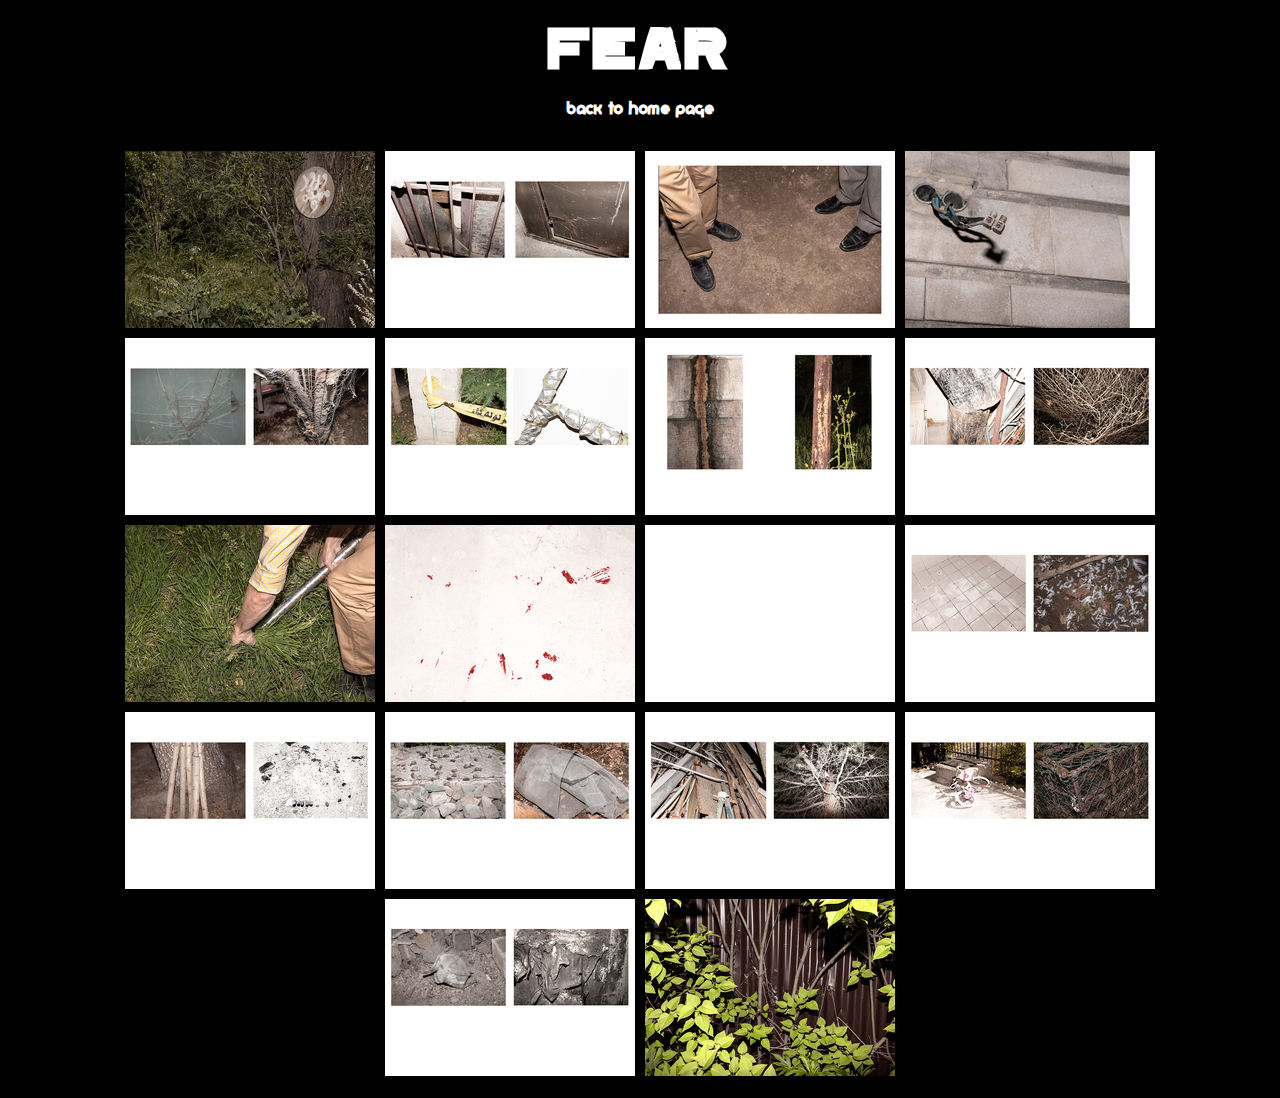
<file: fear.html>
<!DOCTYPE html>
<html lang="en">
<head>
  <meta charset="UTF-8">
  <link rel="apple-touch-icon-precomposed" sizes="57x57" href="./FEAR/assets/icon/apple-touch-icon-57x57.png" />
  <link rel="apple-touch-icon-precomposed" sizes="114x114" href="./FEAR/assets/icon/apple-touch-icon-114x114.png" />
  <link rel="apple-touch-icon-precomposed" sizes="72x72" href="./FEAR/assets/icon/apple-touch-icon-72x72.png" />
  <link rel="apple-touch-icon-precomposed" sizes="144x144" href="./FEAR/assets/icon/apple-touch-icon-144x144.png" />
  <link rel="apple-touch-icon-precomposed" sizes="60x60" href="./FEAR/assets/icon/apple-touch-icon-60x60.png" />
  <link rel="apple-touch-icon-precomposed" sizes="120x120" href="./FEAR/assets/icon/apple-touch-icon-120x120.png" />
  <link rel="apple-touch-icon-precomposed" sizes="76x76" href="./FEAR/assets/icon/apple-touch-icon-76x76.png" />
  <link rel="apple-touch-icon-precomposed" sizes="152x152" href="./FEAR/assets/icon/apple-touch-icon-152x152.png" />
  <link rel="icon" type="image/png" href="./FEAR/assets/icon/favicon-196x196.png" sizes="196x196" />
  <link rel="icon" type="image/png" href="./FEAR/assets/icon/favicon-96x96.png" sizes="96x96" />
  <link rel="icon" type="image/png" href="./FEAR/assets/icon/favicon-32x32.png" sizes="32x32" />
  <link rel="icon" type="image/png" href="./FEAR/assets/icon/favicon-16x16.png" sizes="16x16" />
  <link rel="icon" type="image/png" href="./FEAR/assets/icon/favicon-128.png" sizes="128x128" />
  <meta name="application-name" content="&nbsp;"/>
  <meta name="msapplication-TileColor" content="#FFFFFF" />
  <meta name="msapplication-TileImage" content="mstile-144x144.png" />
  <meta name="msapplication-square70x70logo" content="mstile-70x70.png" />
  <meta name="msapplication-square150x150logo" content="mstile-150x150.png" />
  <meta name="msapplication-wide310x150logo" content="mstile-310x150.png" />
  <meta name="msapplication-square310x310logo" content="mstile-310x310.png" />
  <title>FEAR</title>
<link rel="stylesheet" href="./FEAR/assets/css/style.css" />
</head>
<!-------------------------------------end head------------------------------------------------>
<body>
<h1> FEAR </h1>
<h2><a href= "index.html">back to home page</a></h2>
<div
id="blueimp-gallery"
class="blueimp-gallery blueimp-gallery-controls"
aria-label="image gallery"
aria-modal="true"
role="dialog"
oncontextmenu="return false;"
ondragstart="return false;"
onmousedown="if(event.target.tagName.toLowerCase()=='img'){return false;}">
<div class="slides" aria-live="polite"></div>
<h3 class="title"></h3>
<a
  class="prev"
  aria-controls="blueimp-gallery"
  aria-label="previous slide"
  aria-keyshortcuts="ArrowLeft"
></a>
<a
  class="next"
  aria-controls="blueimp-gallery"
  aria-label="next slide"
  aria-keyshortcuts="ArrowRight"
></a>
<a
  class="close"
  aria-controls="blueimp-gallery"
  aria-label="close"
  aria-keyshortcuts="Escape"
></a>
<a
  class="play-pause"
  aria-controls="blueimp-gallery"
  aria-label="play slideshow"
  aria-keyshortcuts="Space"
  aria-pressed="false"
  role="button"
></a>
<ol class="indicator"></ol>

</div>
<div id="links" oncontextmenu="return false;" ondragstart="return false;" onmousedown="if(event.target.tagName.toLowerCase()=='img'){return false;}">
  <a href="./FEAR/images/pics/a.jpg" title="a">
    <img src="./FEAR/images/thumbs/a_thumb.jpg" alt="a" />
  </a>
  <a href="./FEAR/images/pics/b.jpg" title="b">
    <img src="./FEAR/images/thumbs/b_thumb.jpg" alt="b" />
  </a>
  <a href="./FEAR/images/pics/c1.jpg" title="c1">
    <img src="./FEAR/images/thumbs/c_thumb.jpg" alt="c1" />
  </a>
  <a href="./FEAR/images/pics/c2.jpg" title="c2">
    <img src="./FEAR/images/thumbs/c2_thumb.jpg" alt="c2" />
  </a>
  <a href="./FEAR/images/pics/d.jpg" title="d">
    <img src="./FEAR/images/thumbs/d_thumb.jpg" alt="d" />
  </a>
  <a href="./FEAR/images/pics/e.jpg" title="e">
    <img src="./FEAR/images/thumbs/e_thumb.jpg" alt="e" />
  </a>
  <a href="./FEAR/images/pics/f.jpg" title="f">
    <img src="./FEAR/images/thumbs/f_thumb.jpg" alt="f" />
  </a>
  <a href="./FEAR/images/pics/g.jpg" title="g">
    <img src="./FEAR/images/thumbs/g_thumb.jpg" alt="g" />
  </a>
  <a href="./FEAR/images/pics/h.jpg" title="h">
    <img src="./FEAR/images/thumbs/h_thumb.jpg" alt="h" />
  </a>
  <a href="./FEAR/images/pics/i.jpg" title="i">
    <img src="./FEAR/images/thumbs/i_thumb.jpg" alt="i" />
  </a>
  <a href="./FEAR/images/pics/j.jpg" title="j">
    <img src="./FEAR/images/thumbs/j_thumb.jpg" alt="j" />
  </a>
  <a href="./FEAR/images/pics/k.jpg" title="k">
    <img src="./FEAR/images/thumbs/k_thumb.jpg" alt="k" />
  </a>
  <a href="./FEAR/images/pics/l.jpg" title="l">
    <img src="./FEAR/images/thumbs/l_thumb.jpg" alt="l" />
  </a>
  <a href="./FEAR/images/pics/m.jpg" title="m">
    <img src="./FEAR/images/thumbs/m_thumb.jpg" alt="m" />
  </a>
  <a href="./FEAR/images/pics/n.jpg" title="n">
    <img src="./FEAR/images/thumbs/n_thumb.jpg" alt="n" />
  </a>
  <a href="./FEAR/images/pics/o.jpg" title="o">
    <img src="./FEAR/images/thumbs/o_thumb.jpg" alt="o" />
  </a>
  <a href="./FEAR/images/pics/p.jpg" title="p">
    <img src="./FEAR/images/thumbs/p_thumb.jpg" alt="p" />
  </a>
  <a href="./FEAR/images/pics/q.jpg" title="q">
    <img src="./FEAR/images/thumbs/q_thumb.jpg" alt="q" />
  </a>
</div>
</div>
</body>
<script src="./FEAR/assets/js/script.js"></script>
<script src="./FEAR/assets/js/sc.js"></script>
</html>
</file>
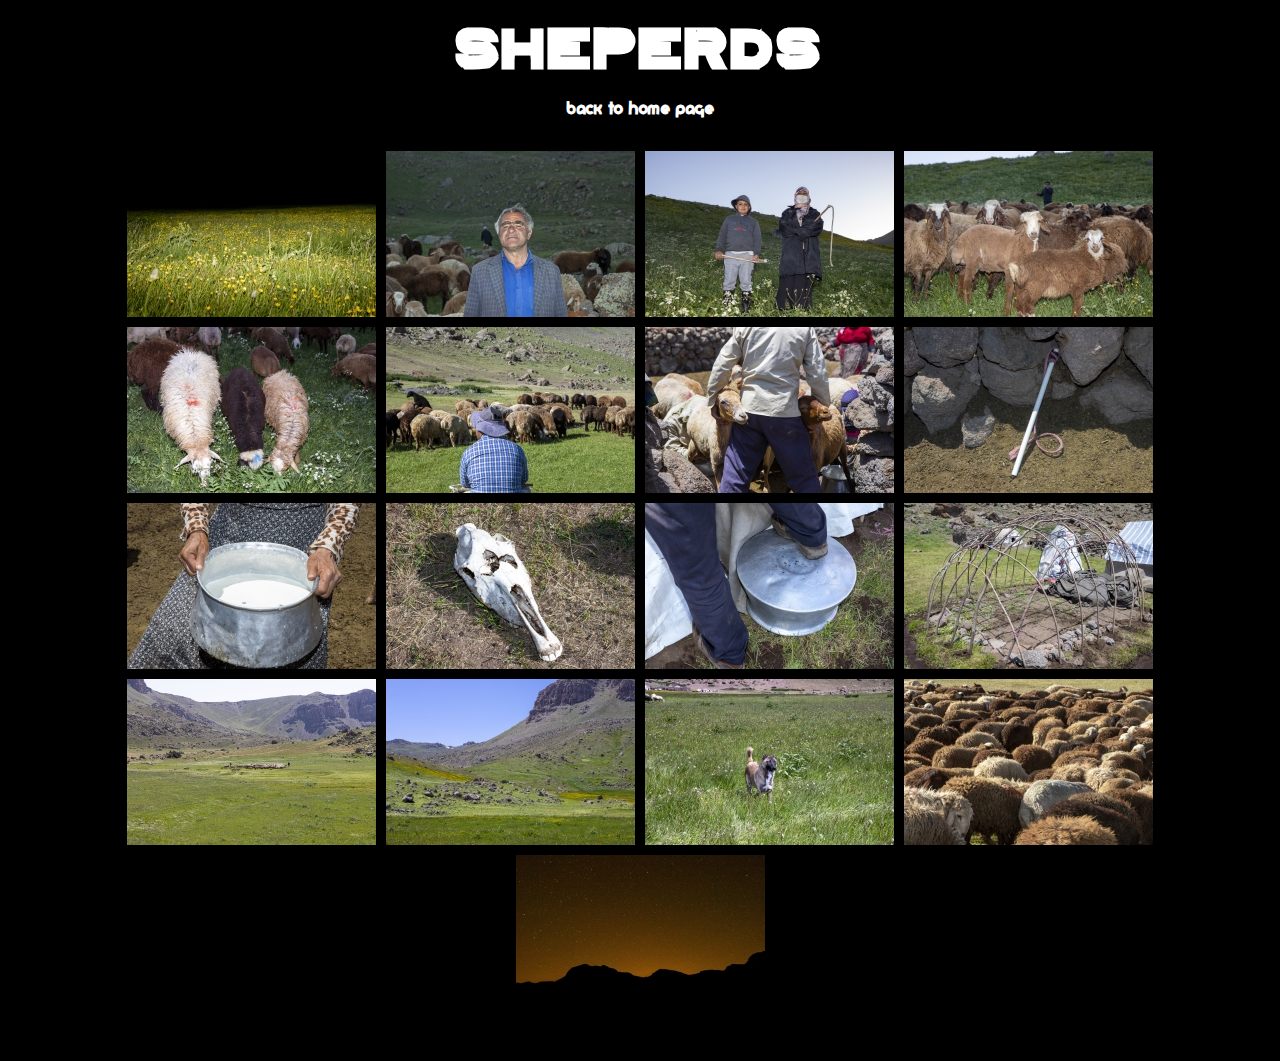
<file: SHEPERDS.html>
<!DOCTYPE html>
<html lang="en">
<head>
  <link rel="apple-touch-icon-precomposed" sizes="57x57" href="./SHEPERDS/assets/icon/apple-touch-icon-57x57.png" />
  <link rel="apple-touch-icon-precomposed" sizes="114x114" href="./assets/icon/apple-touch-icon-114x114.png" />
  <link rel="apple-touch-icon-precomposed" sizes="72x72" href="./assets/icon/apple-touch-icon-72x72.png" />
  <link rel="apple-touch-icon-precomposed" sizes="144x144" href="./assets/icon/apple-touch-icon-144x144.png" />
  <link rel="apple-touch-icon-precomposed" sizes="60x60" href="./assets/icon/apple-touch-icon-60x60.png" />
  <link rel="apple-touch-icon-precomposed" sizes="120x120" href="./assets/icon/apple-touch-icon-120x120.png" />
  <link rel="apple-touch-icon-precomposed" sizes="76x76" href="./assets/icon/apple-touch-icon-76x76.png" />
  <link rel="apple-touch-icon-precomposed" sizes="152x152" href="./assets/icon/apple-touch-icon-152x152.png" />
  <link rel="icon" type="image/png" href="./assets/icon/favicon-196x196.png" sizes="196x196" />
  <link rel="icon" type="image/png" href="./assets/icon/favicon-96x96.png" sizes="96x96" />
  <link rel="icon" type="image/png" href="./assets/icon/favicon-32x32.png" sizes="32x32" />
  <link rel="icon" type="image/png" href="./assets/icon/favicon-16x16.png" sizes="16x16" />
  <link rel="icon" type="image/png" href="./assets/icon/favicon-128.png" sizes="128x128" />
  <meta name="application-name" content="&nbsp;"/>
  <meta name="msapplication-TileColor" content="#FFFFFF" />
  <meta name="msapplication-TileImage" content="mstile-144x144.png" />
  <meta name="msapplication-square70x70logo" content="mstile-70x70.png" />
  <meta name="msapplication-square150x150logo" content="mstile-150x150.png" />
  <meta name="msapplication-wide310x150logo" content="mstile-310x150.png" />
  <meta name="msapplication-square310x310logo" content="mstile-310x310.png" />
<title>SHEPERDS</title>
    <meta charset="UTF-8">
    <link rel="stylesheet"   href="./SHEPERDS/assets/css/style.css">
</head>
<!-------------------------------------end head------------------------------------------------>
<body>
  <h1> SHEPERDS </h1>
  <h2><a href= "index.html">back to home page</a></h2>
<!-- ------------------------------------------------------------------------------------- -->
<div
id="blueimp-gallery"
class="blueimp-gallery blueimp-gallery-controls"
aria-label="image gallery"
aria-modal="true"
role="dialog"
oncontextmenu="return false;"
ondragstart="return false;"
>
<div class="slides" aria-live="polite"></div>
<h3 class="title"></h3>
<a
  class="prev"
  aria-controls="blueimp-gallery"
  aria-label="previous slide"
  aria-keyshortcuts="ArrowLeft"
></a>
<a
  class="next"
  aria-controls="blueimp-gallery"
  aria-label="next slide"
  aria-keyshortcuts="ArrowRight"
></a>
<a
  class="close"
  aria-controls="blueimp-gallery"
  aria-label="close"
  aria-keyshortcuts="Escape"
></a>
<a
  class="play-pause"
  aria-controls="blueimp-gallery"
  aria-label="play slideshow"
  aria-keyshortcuts="Space"
  aria-pressed="false"
  role="button"
></a>
<ol class="indicator"></ol>

</div>





<div id="links" oncontextmenu="return false;" ondragstart="return false;">
  <a href="./SHEPERDS/images/pics/A.jpg" title="a">
    <img src="./SHEPERDS/images/thumbs/A_compressed.jpg" alt="A" />
  </a>
  <a href="./SHEPERDS/images/pics/B1.jpg" title="b">
    <img src="./SHEPERDS/images/thumbs/B1_compressed.jpg" alt="B" />
  </a>
  <a href="./SHEPERDS/images/pics/B2.jpg" title="B2">
    <img src="./SHEPERDS/images/thumbs/B2_compressed.jpg" alt="B2" />
  </a>
  <a href="./SHEPERDS/images/pics/C1.jpg" title="C1">
    <img src="./SHEPERDS/images/thumbs/C1_compressed.jpg" alt="C1" />
  </a>
  <a href="./SHEPERDS/images/pics/C2.jpg" title="C2">
    <img src="./SHEPERDS/images/thumbs/C2_compressed.jpg" alt="C2" />
  </a>
  <a href="./SHEPERDS/images/pics/D1.jpg" title="D1">
    <img src="./SHEPERDS/images/thumbs/D1_compressed.jpg" alt="D1" />
  </a>
  <a href="./SHEPERDS/images/pics/D2.jpg" title="D2">
    <img src="./SHEPERDS/images/thumbs/D2_compressed.jpg" alt="D2" />
  </a>
  <a href="./SHEPERDS/images/pics/E.jpg" title="E">
    <img src="./SHEPERDS/images/thumbs/E_compressed.jpg" alt="E" />
  </a> 
  <a href="./SHEPERDS/images/pics/F.jpg" title="F">
    <img src="./SHEPERDS/images/thumbs/F_compressed.jpg" alt="F" />
  </a>
  <a href="./SHEPERDS/images/pics/G.jpg" title="G">
    <img src="./SHEPERDS/images/thumbs/G_compressed.jpg" alt="G" />
  </a>
  <a href="./SHEPERDS/images/pics/H.jpg" title="H">
    <img src="./SHEPERDS/images/thumbs/H_compressed.jpg" alt="H" />
  </a>
  <a href="./SHEPERDS/images/pics/I.jpg" title="I">
    <img src="./SHEPERDS/images/thumbs/I_compressed.jpg" alt="I" />
  </a>
  <a href="./SHEPERDS/images/pics/J.jpg" title="J">
    <img src="./SHEPERDS/images/thumbs/J_compressed.jpg" alt="J" />
  </a>
  <a href="./SHEPERDS/images/pics/J2.jpg" title="J">
    <img src="./SHEPERDS/images/thumbs/J2_compressed.jpg" alt="J" />
  </a>
  <a href="./SHEPERDS/images/pics/K.jpg" title="K">
    <img src="./SHEPERDS/images/thumbs/K_compressed.jpg" alt="K" />
  </a>
  <a href="./SHEPERDS/images/pics/L.jpg" title="L">
    <img src="./SHEPERDS/images/thumbs/L_compressed.jpg" alt="L" />
  </a>
  <a href="./SHEPERDS/images/pics/N.jpg" title="N">
    <img src="./SHEPERDS/images/thumbs/N_compressed.jpg" alt="N" />
  </a>
</div>
<!--     -->
>
<!-- ... -->
</div>




</body>
<script src="./SHEPERDS/assets/js/script.js"></script>
<script src="./SHEPERDS/assets/js/sc.js"></script>
</html>
</file>
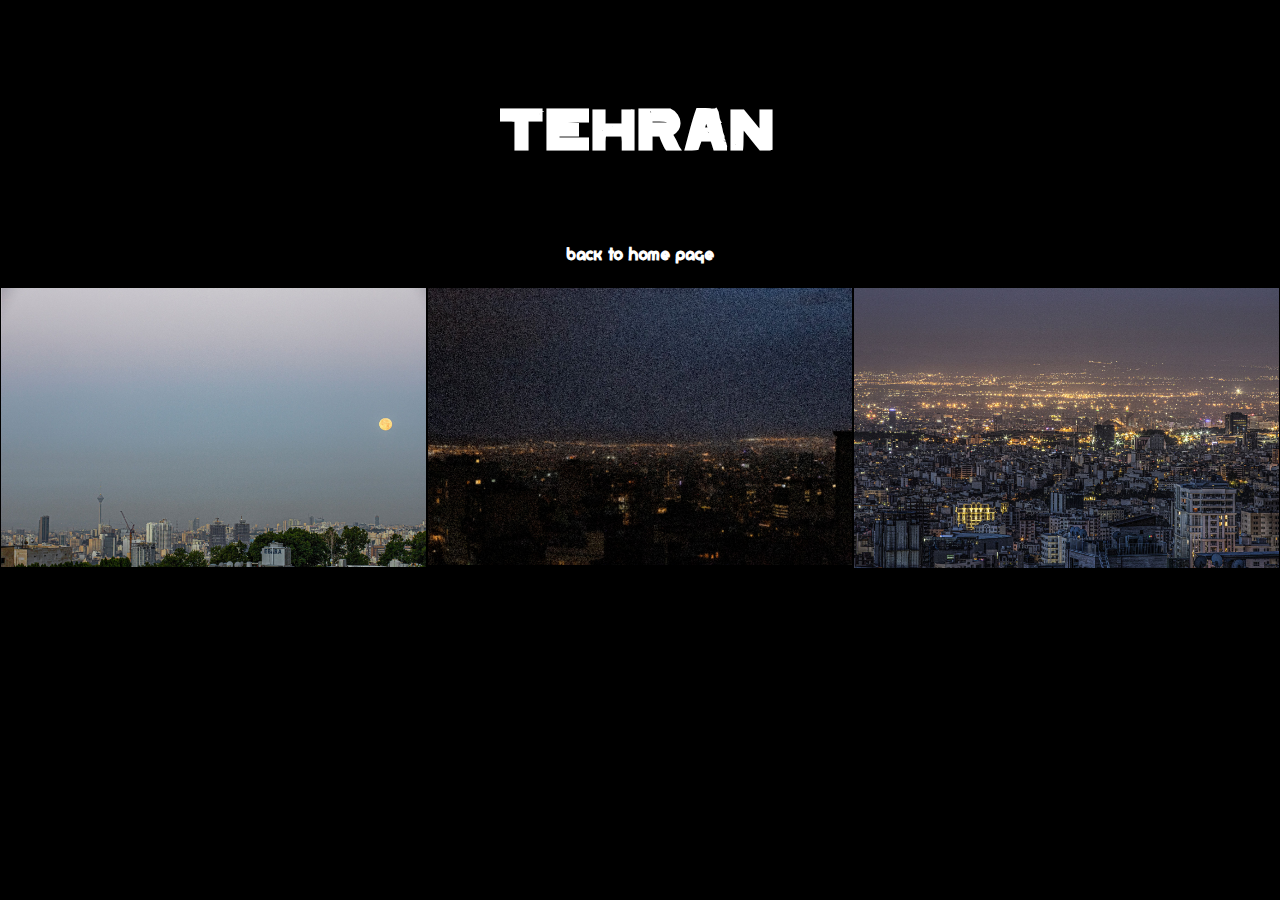
<file: TEHRAN.html>
<!DOCTYPE html>
<html lang="en">
<head>
  <meta name="viewport" content="width=device-width, initial-scale=1">
  <link rel="apple-touch-icon-precomposed" sizes="57x57" href="./assets/icon/apple-touch-icon-57x57.png" />
  <link rel="apple-touch-icon-precomposed" sizes="114x114" href="./assets/icon/apple-touch-icon-114x114.png" />
  <link rel="apple-touch-icon-precomposed" sizes="72x72" href="./assets/icon/apple-touch-icon-72x72.png" />
  <link rel="apple-touch-icon-precomposed" sizes="144x144" href="./assets/icon/apple-touch-icon-144x144.png" />
  <link rel="apple-touch-icon-precomposed" sizes="60x60" href="./assets/icon/apple-touch-icon-60x60.png" />
  <link rel="apple-touch-icon-precomposed" sizes="120x120" href="./assets/icon/apple-touch-icon-120x120.png" />
  <link rel="apple-touch-icon-precomposed" sizes="76x76" href="./assets/icon/apple-touch-icon-76x76.png" />
  <link rel="apple-touch-icon-precomposed" sizes="152x152" href="./assets/icon/apple-touch-icon-152x152.png" />
  <link rel="icon" type="image/png" href="./assets/icon/favicon-196x196.png" sizes="196x196" />
  <link rel="icon" type="image/png" href="./assets/icon/favicon-96x96.png" sizes="96x96" />
  <link rel="icon" type="image/png" href="./assets/icon/favicon-32x32.png" sizes="32x32" />
  <link rel="icon" type="image/png" href="./assets/icon/favicon-16x16.png" sizes="16x16" />
  <link rel="icon" type="image/png" href="./assets/icon/favicon-128.png" sizes="128x128" />
  <meta name="application-name" content="&nbsp;"/>
  <meta name="msapplication-TileColor" content="#FFFFFF" />
  <meta name="msapplication-TileImage" content="mstile-144x144.png" />
  <meta name="msapplication-square70x70logo" content="mstile-70x70.png" />
  <meta name="msapplication-square150x150logo" content="mstile-150x150.png" />
  <meta name="msapplication-wide310x150logo" content="mstile-310x150.png" />
  <meta name="msapplication-square310x310logo" content="mstile-310x310.png" />
    <meta charset="UTF-8">
    <title>TEHRAN</title>
    <link rel="stylesheet" href="./TEHRAN/assets/css/style.css">
</head>
<style>

</style>
<body>
  <h1>TEHRAN</h1>
  <h2><a href= "index.html">back to home page</a></h2>
<div
id="blueimp-gallery"
class="blueimp-gallery blueimp-gallery-controls"
aria-label="image gallery"
aria-modal="true"
role="dialog"
oncontextmenu="return false;"
ondragstart="return false;"
onmousedown="if(event.target.tagName.toLowerCase()=='img'){return false;}"
>
<div class="slides" aria-live="polite"></div>
<h3 class="title"></h3>
<a
  class="prev"
  aria-controls="blueimp-gallery"
  aria-label="previous slide"
  aria-keyshortcuts="ArrowLeft"
></a>
<a
  class="next"
  aria-controls="blueimp-gallery"
  aria-label="next slide"
  aria-keyshortcuts="ArrowRight"
></a>
<a
  class="close"
  aria-controls="blueimp-gallery"
  aria-label="close"
  aria-keyshortcuts="Escape"
></a>
<a
  class="play-pause"
  aria-controls="blueimp-gallery"
  aria-label="play slideshow"
  aria-keyshortcuts="Space"
  aria-pressed="false"
  role="button"
></a>
<ol class="indicator"></ol>

</div>

<div id="links" oncontextmenu="return false;" ondragstart="return false;" onmousedown="if(event.target.tagName.toLowerCase()=='img'){return false;}">
  <a href="./TEHRAN/images/pics/TEHRAN.jpg" title="">
    <img src="./TEHRAN/images/thumbs/TEHRAN_compressed.jpg" alt="" />
  </a>
  <a href="./TEHRAN/images/pics/TEHRANN.jpg" title="">
    <img src="./TEHRAN/images/thumbs/TEHRANN_compressed.jpg" alt="" />
  </a>
  <a href="./TEHRAN/images/pics/tehrannn.jpg" title="">
    <img src="./TEHRAN/images/thumbs/tehrannn_compressed.jpg" alt="" />
  </a>
</div>
</div>

</body>
<script src="./TEHRAN/assets/js/sc.js"></script>
<script src="./TEHRAN/assets/js/script.js"></script>

</html>
</file>
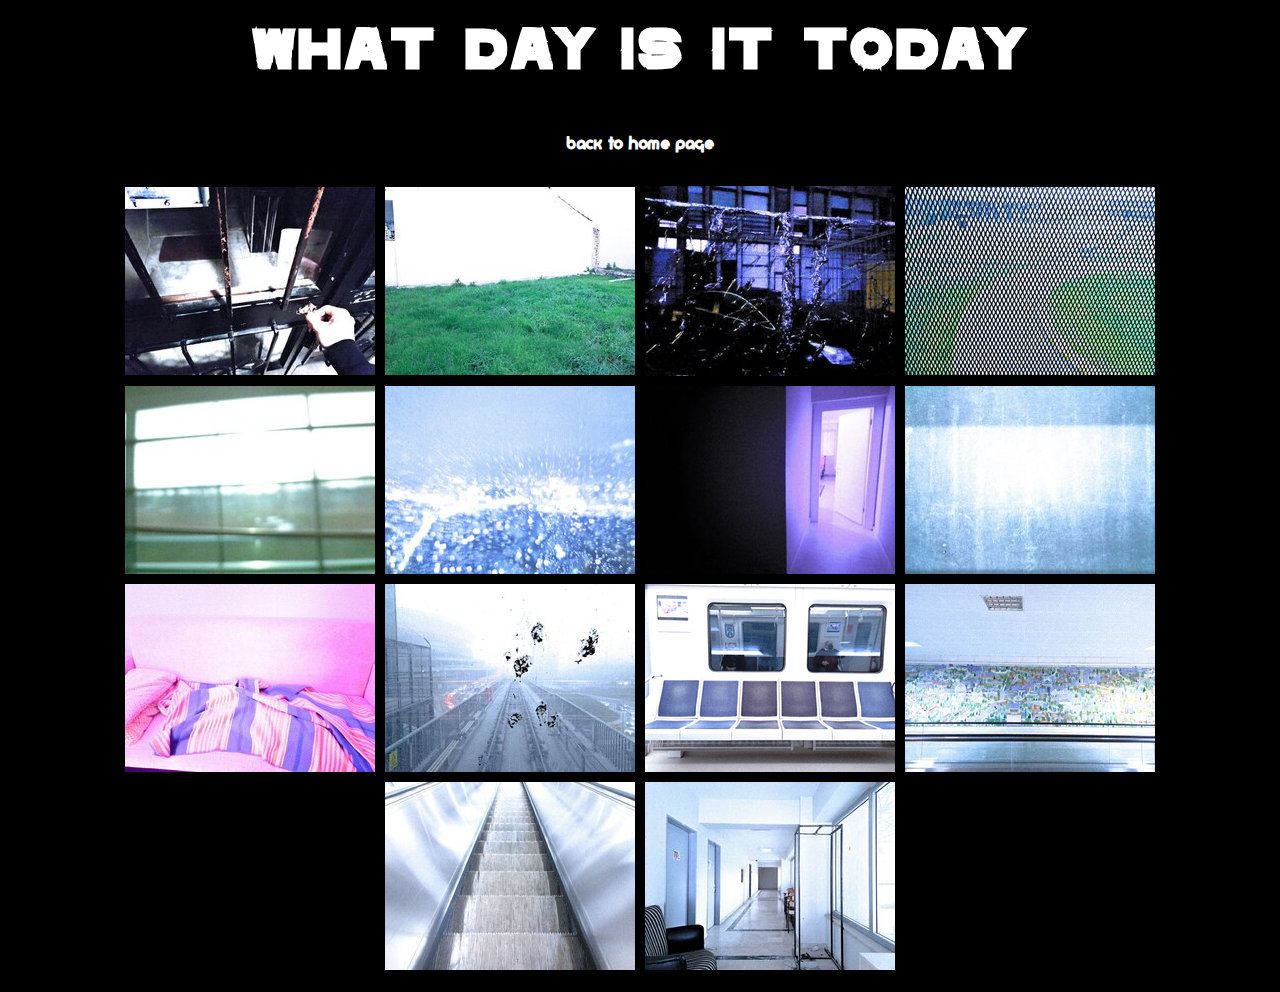
<file: WHAT-DAY-IS-IT-TODAY.html>
<!DOCTYPE html>
<html lang="en">
<head>
      <link rel="apple-touch-icon-precomposed" sizes="57x57" href="./SHEPERDS/assets/icon/apple-touch-icon-57x57.png" />
  <link rel="apple-touch-icon-precomposed" sizes="114x114" href="./SHEPERDS/assets/icon/apple-touch-icon-114x114.png" />
  <link rel="apple-touch-icon-precomposed" sizes="72x72" href="./SHEPERDS/assets/icon/apple-touch-icon-72x72.png" />
  <link rel="apple-touch-icon-precomposed" sizes="144x144" href="./SHEPERDS/assets/icon/apple-touch-icon-144x144.png" />
  <link rel="apple-touch-icon-precomposed" sizes="60x60" href="./SHEPERDS/assets/icon/apple-touch-icon-60x60.png" />
  <link rel="apple-touch-icon-precomposed" sizes="120x120" href="./SHEPERDS/assets/icon/apple-touch-icon-120x120.png" />
  <link rel="apple-touch-icon-precomposed" sizes="76x76" href="./SHEPERDS/assets/icon/apple-touch-icon-76x76.png" />
  <link rel="apple-touch-icon-precomposed" sizes="152x152" href="./SHEPERDS/assets/icon/apple-touch-icon-152x152.png" />
  <link rel="icon" type="image/png" href="./SHEPERDS/assets/icon/favicon-196x196.png" sizes="196x196" />
  <link rel="icon" type="image/png" href="./SHEPERDS/assets/icon/favicon-96x96.png" sizes="96x96" />
  <link rel="icon" type="image/png" href="./SHEPERDS/assets/icon/favicon-32x32.png" sizes="32x32" />
  <link rel="icon" type="image/png" href="./SHEPERDS/assets/icon/favicon-16x16.png" sizes="16x16" />
  <link rel="icon" type="image/png" href="./SHEPERDS/assets/icon/favicon-128.png" sizes="128x128" />
  <meta name="application-name" content="&nbsp;"/>
  <meta name="msapplication-TileColor" content="#FFFFFF" />
  <meta name="msapplication-TileImage" content="mstile-144x144.png" />
  <meta name="msapplication-square70x70logo" content="mstile-70x70.png" />
  <meta name="msapplication-square150x150logo" content="mstile-150x150.png" />
  <meta name="msapplication-wide310x150logo" content="mstile-310x150.png" />
  <meta name="msapplication-square310x310logo" content="mstile-310x310.png" />
<title>WHAT DAY IS IT TODAY?</title>
    <meta charset="UTF-8">
    <link rel="stylesheet"   href="./WHAT-DAY-IS-IT-TODAY/assets/css/style.css">
</head>
<!--------------------------------end head----------------------------------------- -->

<body>
  <h1>WHAT DAY IS IT TODAY </h1>
  <h2><a href= "index.html">back to home page</a></h2>
<!----------------------------------------------------------------------------->
<div
id="blueimp-gallery"
class="blueimp-gallery blueimp-gallery-controls"
aria-label="image gallery"
aria-modal="true"
role="dialog"
oncontextmenu="return false;"
ondragstart="return false;"
>
<div class="slides" aria-live="polite"></div>
<h3 class="title"></h3>
<a
  class="prev"
  aria-controls="blueimp-gallery"
  aria-label="previous slide"
  aria-keyshortcuts="ArrowLeft"
></a>
<a
  class="next"
  aria-controls="blueimp-gallery"
  aria-label="next slide"
  aria-keyshortcuts="ArrowRight"
></a>
<a
  class="close"
  aria-controls="blueimp-gallery"
  aria-label="close"
  aria-keyshortcuts="Escape"
></a>
<a
  class="play-pause"
  aria-controls="blueimp-gallery"
  aria-label="play slideshow"
  aria-keyshortcuts="Space"
  aria-pressed="false"
  role="button"
></a>
<ol class="indicator"></ol>

</div>





<div id="links" oncontextmenu="return false;" ondragstart="return false;">
  <a href="./WHAT-DAY-IS-IT-TODAY/images/pics/1.jpg" title=" ">
    <img src="./WHAT-DAY-IS-IT-TODAY/images/thumbs/1_thumb.jpg" alt="A" />
  </a>
  <a href="./WHAT-DAY-IS-IT-TODAY/images/pics/2.jpg" title=" ">
    <img src="./WHAT-DAY-IS-IT-TODAY/images/thumbs/2_thumb.jpg" alt="B" />
  </a>
  <a href="./WHAT-DAY-IS-IT-TODAY/images/pics/3.jpg" title=" ">
    <img src="./WHAT-DAY-IS-IT-TODAY/images/thumbs/3_thumb.jpg" alt=" " />
  </a>
  <a href="./WHAT-DAY-IS-IT-TODAY/images/pics/4.jpg" title=" ">
    <img src="./WHAT-DAY-IS-IT-TODAY/images/thumbs/4_thumb.jpg" alt=" " />
  </a>
  <a href="./WHAT-DAY-IS-IT-TODAY/images/pics/5.jpg" title=" ">
    <img src="./WHAT-DAY-IS-IT-TODAY/images/thumbs/5_thumb.jpg" alt=" " />
  </a>
  <a href="./WHAT-DAY-IS-IT-TODAY/images/pics/6.jpg" title=" ">
    <img src="./WHAT-DAY-IS-IT-TODAY/images/thumbs/6_thumb.jpg" alt=" " />
  </a>
  <a href="./WHAT-DAY-IS-IT-TODAY/images/pics/7.jpg" title=" ">
    <img src="./WHAT-DAY-IS-IT-TODAY/images/thumbs/7_thumb.jpg" alt=" " />
  </a>
  <a href="./WHAT-DAY-IS-IT-TODAY/images/pics/8.jpg" title=" ">
    <img src="./WHAT-DAY-IS-IT-TODAY/images/thumbs/8_thumb.jpg" alt=" " />
  </a>
  <a href="./WHAT-DAY-IS-IT-TODAY/images/pics/9.jpg" title=" ">
    <img src="./WHAT-DAY-IS-IT-TODAY/images/thumbs/9_thumb.jpg" alt=" " />
  </a>
  <a href="./WHAT-DAY-IS-IT-TODAY/images/pics/10.jpg" title=" ">
    <img src="./WHAT-DAY-IS-IT-TODAY/images/thumbs/10_thumb.jpg" alt=" " />
  </a>
  <a href="./WHAT-DAY-IS-IT-TODAY/images/pics/11.jpg" title=" ">
    <img src="./WHAT-DAY-IS-IT-TODAY/images/thumbs/11_thumb.jpg" alt=" " />
  </a>
  <a href="./WHAT-DAY-IS-IT-TODAY/images/pics/12.jpg" title=" ">
    <img src="./WHAT-DAY-IS-IT-TODAY/images/thumbs/12_thumb.jpg" alt=" " />
  </a>
  <a href="./WHAT-DAY-IS-IT-TODAY/images/pics/13.jpg" title=" ">
    <img src="./WHAT-DAY-IS-IT-TODAY/images/thumbs/13_thumb.jpg" alt=" " />
  </a>
  <a href="./WHAT-DAY-IS-IT-TODAY/images/pics/14.jpg" title=" ">
    <img src="./WHAT-DAY-IS-IT-TODAY/images/thumbs/14_thumb.jpg" alt=" " />
  </a>
</div>
</div>




</body>
<script src="./WHAT-DAY-IS-IT-TODAY/assets/js/script.js"></script>
<script src="./WHAT-DAY-IS-IT-TODAY/assets/js/sc.js"></script>
</html>
</file>
<file: FEAR/assets/css/style.css>
@charset "UTF-8";
.blueimp-gallery,.blueimp-gallery>.slides>.slide>.slide-content,.blueimp-gallery>.slides>.slide>.slide-content>img{
    position:absolute;
    top:0;
    right:0;
    bottom:0;
    left:0;
    -webkit-transition:opacity .2s linear;
    -moz-transition:opacity .2s linear;
    -ms-transition:opacity .2s linear;
    -o-transition:opacity .2s linear;
    transition:opacity .2s linear;
    backface-visibility:hidden;
    -moz-backface-visibility:hidden
}
.blueimp-gallery>.slides>.slide>.slide-content,.blueimp-gallery>.slides>.slide>.slide-content>img{
    margin:auto;
    width:auto;
    height:auto;
    max-width:100%;
    max-height:100%;
    opacity:1
}
.blueimp-gallery{
    position:fixed;
    z-index:999999;
    overflow:hidden;
    background:#000;
    opacity:0;
    display:none;
    direction:ltr;
    -ms-touch-action:pinch-zoom;
    touch-action:pinch-zoom
}
.blueimp-gallery-carousel{
    position:relative;
    z-index:auto;
    margin:1em auto;
    padding-bottom:56.25%;
    box-shadow:0 0 4px rgba(0,0,0,.1);
    -ms-touch-action:pan-y pinch-zoom;
    touch-action:pan-y pinch-zoom;
    display:block
}
.blueimp-gallery-display{
    display:block;
    opacity:1
}
.blueimp-gallery>.slides{
    position:relative;
    height:100%;
    overflow:hidden
}
.blueimp-gallery-carousel>.slides{
    position:absolute
}
.blueimp-gallery>.slides>.slide{
    visibility:hidden;
    position:relative;
    float:left;
    height:100%;
    text-align:center;
    -webkit-transition-timing-function:cubic-bezier(0.645,0.045,0.355,1);
    -moz-transition-timing-function:cubic-bezier(0.645,0.045,0.355,1);
    -ms-transition-timing-function:cubic-bezier(0.645,0.045,0.355,1);
    -o-transition-timing-function:cubic-bezier(0.645,0.045,0.355,1);
    transition-timing-function:cubic-bezier(0.645,0.045,0.355,1)
}
.blueimp-gallery>.slides>.slide-active,.blueimp-gallery>.slides>.slide-next,.blueimp-gallery>.slides>.slide-prev{
    visibility:visible
}
.blueimp-gallery>.slides>.slide-loading{
    background:url(../img/loading.gif) center no-repeat;
    background-size:64px 64px
}
.blueimp-gallery-smil>.slides>.slide-loading{
    background-image:url(../img/loading.svg)
}
.blueimp-gallery>.slides>.slide-loading>.slide-content{
    opacity:0
}
.blueimp-gallery>.slides>.slide-error{
    background:url(../img/error.png) center no-repeat
}
.blueimp-gallery-svgasimg>.slides>.slide-error{
    background-image:url(../img/error.svg)
}
.blueimp-gallery>.slides>.slide-error>.slide-content{
    display:none
}
.blueimp-gallery-display>.next,.blueimp-gallery-display>.prev{
    position:absolute;
    top:50%;
    left:15px;
    width:8px;
    height:20px;
    padding:10px 14px 10px 18px;
    margin-top:-23px;
    -webkit-box-sizing:content-box;
    -moz-box-sizing:content-box;
    box-sizing:content-box;
    background:#222 url(../img/prev.png) center no-repeat;
    background-color:rgba(0,0,0,.5);
    border:3px solid #fff;
    -webkit-border-radius:30px;
    -moz-border-radius:30px;
    border-radius:30px;
    opacity:.5;
    cursor:pointer;
    display:none
}
.blueimp-gallery-display>.next{
    right:15px;
    left:auto;
    background-image:url(../img/next.png)
}
.blueimp-gallery-svgasimg>.prev{
    background-image:url(../img/prev.svg)
}
.blueimp-gallery-svgasimg>.next{
    background-image:url(../img/next.svg)
}
.blueimp-gallery-display>.close{
    position:absolute;
    top:15px;
    right:15px;
    width:30px;
    height:30px;
    background:url(../img/close.png) center no-repeat;
    opacity:.8;
    cursor:pointer;
    display:none
}
.blueimp-gallery-svgasimg>.close{
    background-image:url(../img/close.svg)
}
.blueimp-gallery>.title{
    position:absolute;
    top:15px;
    left:15px;
    margin:0 60px 0 0;
    font-size:20px;
    line-height:30px;
    color:#fff;
    text-shadow:0 0 2px #000;
    opacity:.8;
    display:none
}
.blueimp-gallery-display>.play-pause{
    position:absolute;
    right:15px;
    bottom:15px;
    width:30px;
    height:30px;
    background:url(../img/play-pause.png) 0 0 no-repeat;
    cursor:pointer;
    opacity:.5;
    display:none
}
.blueimp-gallery-svgasimg>.play-pause{
    background-image:url(../img/play-pause.svg)
}
.blueimp-gallery-playing>.play-pause{
    background-position:-30px 0
}
.blueimp-gallery-controls>.close,.blueimp-gallery-controls>.next,.blueimp-gallery-controls>.play-pause,.blueimp-gallery-controls>.prev,.blueimp-gallery-controls>.title{
    display:block;
    -webkit-transform:translateZ(0);
    -moz-transform:translateZ(0);
    -ms-transform:translateZ(0);
    -o-transform:translateZ(0);
    transform:translateZ(0)
}
.blueimp-gallery-left>.prev,.blueimp-gallery-right>.next,.blueimp-gallery-single>.next,.blueimp-gallery-single>.play-pause,.blueimp-gallery-single>.prev{
    display:none
}
.blueimp-gallery>.close,.blueimp-gallery>.next,.blueimp-gallery>.play-pause,.blueimp-gallery>.prev,.blueimp-gallery>.slides>.slide>.slide-content{
    -webkit-user-select:none;
    -khtml-user-select:none;
    -moz-user-select:none;
    -ms-user-select:none;
    user-select:none
}
.blueimp-gallery>.close:hover,.blueimp-gallery>.next:hover,.blueimp-gallery>.play-pause:hover,.blueimp-gallery>.prev:hover,.blueimp-gallery>.title:hover{
    color:#fff;
    opacity:1
}
*+html .blueimp-gallery>.slides>.slide{
    min-height:300px
}
*+html .blueimp-gallery>.slides>.slide>.slide-content{
    position:relative
}
*+html .blueimp-gallery>.slides>.slide>.slide-content>img{
    position:relative
}
@supports (object-fit:contain){
    .blueimp-gallery-contain>.slides>.slide>.slide-content,.blueimp-gallery-contain>.slides>.slide>.slide-content>img{
        width:100%;
        height:100%;
        object-fit:contain
    }
}
@media (prefers-color-scheme:light){
    .blueimp-gallery-carousel{
        background:#fff
    }
}
.blueimp-gallery>.indicator{
    position:absolute;
    top:auto;
    right:15px;
    bottom:15px;
    left:15px;
    margin:0 40px;
    padding:0;
    list-style:none;
    text-align:center;
    line-height:10px;
    display:none;
    -webkit-user-select:none;
    -khtml-user-select:none;
    -moz-user-select:none;
    -ms-user-select:none;
    user-select:none
}
.blueimp-gallery>.indicator>li{
    display:inline-block;
    position:relative;
    width:9px;
    height:9px;
    margin:6px 3px 0 3px;
    -webkit-box-sizing:content-box;
    -moz-box-sizing:content-box;
    box-sizing:content-box;
    border:1px solid transparent;
    background:#ccc;
    background:rgba(255,255,255,.25) center no-repeat;
    border-radius:5px;
    box-shadow:0 0 2px #000;
    opacity:.5;
    cursor:pointer
}
*+html .blueimp-gallery>.indicator>li{
    display:inline
}
.blueimp-gallery>.indicator>.active,.blueimp-gallery>.indicator>li:hover{
    background-color:#fff;
    border-color:#fff;
    opacity:1
}
.blueimp-gallery>.indicator>li:after{
    opacity:0;
    display:block;
    position:absolute;
    content:'';
    top:-5em;
    left:4px;
    width:75px;
    height:75px;
    transition:transform .6s ease-out,opacity .4s ease-out;
    transform:translateX(-50%) translateY(0) translateZ(0);
    pointer-events:none
}
.blueimp-gallery>.indicator>li:hover:after{
    opacity:1;
    border-radius:50%;
    background:inherit;
    transform:translateX(-50%) translateY(-5px) translateZ(0)
}
.blueimp-gallery>.indicator>.active:after{
    display:none
}
.blueimp-gallery-controls>.indicator{
    display:block;
    -webkit-transform:translateZ(0);
    -moz-transform:translateZ(0);
    -ms-transform:translateZ(0);
    -o-transform:translateZ(0);
    transform:translateZ(0)
}
.blueimp-gallery-single>.indicator{
    display:none
}
.blueimp-gallery>.slides>.slide>.video-content>.video-cover,.blueimp-gallery>.slides>.slide>.video-content>iframe,.blueimp-gallery>.slides>.slide>.video-content>video{
    position:absolute;
    top:0;
    left:0;
    width:100%;
    height:100%;
    border:none
}
.blueimp-gallery>.slides>.slide>.video-content>.video-cover{
    background:center no-repeat;
    background-size:contain
}
.blueimp-gallery>.slides>.slide>.video-iframe>.video-cover{
    background-color:#000;
    background-color:rgba(0,0,0,.7)
}
.blueimp-gallery>.slides>.slide>.video-content>.video-play{
    position:absolute;
    top:50%;
    right:0;
    left:0;
    margin:-64px auto 0;
    width:128px;
    height:128px;
    background:url(../img/video-play.png) center no-repeat;
    opacity:.8;
    cursor:pointer
}
.blueimp-gallery-svgasimg>.slides>.slide>.video-content>.video-play{
    background-image:url(../img/video-play.svg)
}
.blueimp-gallery>.slides>.slide>.video-playing>.video-cover,.blueimp-gallery>.slides>.slide>.video-playing>.video-play{
    display:none
}
.blueimp-gallery>.slides>.slide>.video-loading>.video-play{
    background:url(../img/loading.gif) center no-repeat;
    background-size:64px 64px
}
.blueimp-gallery-smil>.slides>.slide>.video-loading>.video-play{
    background-image:url(../img/loading.svg)
}
*+html .blueimp-gallery>.slides>.slide>.video-content{
    height:100%
}
*+html .blueimp-gallery>.slides>.slide>.video-content>.video-play{
    left:50%;
    margin-left:-64px
}
.blueimp-gallery>.slides>.slide>.video-content>.video-play:hover{
    opacity:1
}
/*start */
@font-face {
    font-family: "fontim";
    src: url("../font/kida.ttf");
  }
::-webkit-scrollbar {
    display: none;
}
body
{ 
background: #000;
}
h2{
text-align: center;
font-family: fontim;
margin-top: 0px;
}
h1
{
background-color: #000;
font-size: 6em;
color:rgb(255, 255, 255);
letter-spacing: 5px;
text-align: center;
font-family: fontim;
margin-bottom: -5px;
margin-top: -25px;
}
/* end */
a:link, a:visited {

    color: white;
    padding: 5px 5px;
    text-align: center;
    text-decoration: none;
    display: inline-block;
  }
  
 h2:hover, h2:active {
    color: #fff;
    text-shadow:0 0 10px #fff,
                0 0 20px #fff,
                0 0 40px #fff,
                0 0 80px #fff,
                0 0 120px #fff
  }
      #links {
    display: flex;
    justify-content: center;
    align-items: center;
    flex-wrap:wrap;
    margin: 0 auto;
    max-width: 100%; 
    margin-top: 0px;
    object-fit: cover;
    float:center;
    padding: 0px;
    line-height: 0;
    margin: 0;
    padding: 0;

  }
</file>
<file: SHEPERDS/assets/css/style.css>
@charset "UTF-8";
.blueimp-gallery,.blueimp-gallery>.slides>.slide>.slide-content,.blueimp-gallery>.slides>.slide>.slide-content>img{
    position:absolute;
    top:0;
    right:0;
    bottom:0;
    left:0;
    -webkit-transition:opacity .2s linear;
    -moz-transition:opacity .2s linear;
    -ms-transition:opacity .2s linear;
    -o-transition:opacity .2s linear;
    transition:opacity .2s linear;
    backface-visibility:hidden;
    -moz-backface-visibility:hidden
}
.blueimp-gallery>.slides>.slide>.slide-content,.blueimp-gallery>.slides>.slide>.slide-content>img{
    margin:auto;
    width:auto;
    height:auto;
    max-width:100%;
    max-height:100%;
    opacity:1
}
.blueimp-gallery{
    position:fixed;
    z-index:999999;
    overflow:hidden;
    background:#000;
    opacity:0;
    display:none;
    direction:ltr;
    -ms-touch-action:pinch-zoom;
    touch-action:pinch-zoom
}
.blueimp-gallery-carousel{
    position:relative;
    z-index:auto;
    margin:1em auto;
    padding-bottom:56.25%;
    box-shadow:0 0 4px rgba(0,0,0,.1);
    -ms-touch-action:pan-y pinch-zoom;
    touch-action:pan-y pinch-zoom;
    display:block
}
.blueimp-gallery-display{
    display:block;
    opacity:1
}
.blueimp-gallery>.slides{
    position:relative;
    height:100%;
    overflow:hidden
}
.blueimp-gallery-carousel>.slides{
    position:absolute
}
.blueimp-gallery>.slides>.slide{
    visibility:hidden;
    position:relative;
    float:left;
    height:100%;
    text-align:center;
    -webkit-transition-timing-function:cubic-bezier(0.645,0.045,0.355,1);
    -moz-transition-timing-function:cubic-bezier(0.645,0.045,0.355,1);
    -ms-transition-timing-function:cubic-bezier(0.645,0.045,0.355,1);
    -o-transition-timing-function:cubic-bezier(0.645,0.045,0.355,1);
    transition-timing-function:cubic-bezier(0.645,0.045,0.355,1)
}
.blueimp-gallery>.slides>.slide-active,.blueimp-gallery>.slides>.slide-next,.blueimp-gallery>.slides>.slide-prev{
    visibility:visible
}
.blueimp-gallery>.slides>.slide-loading{
    background:url(../img/loading.gif) center no-repeat;
    background-size:64px 64px
}
.blueimp-gallery-smil>.slides>.slide-loading{
    background-image:url(../img/loading.svg)
}
.blueimp-gallery>.slides>.slide-loading>.slide-content{
    opacity:0
}
.blueimp-gallery>.slides>.slide-error{
    background:url(../img/error.png) center no-repeat
}
.blueimp-gallery-svgasimg>.slides>.slide-error{
    background-image:url(../img/error.svg)
}
.blueimp-gallery>.slides>.slide-error>.slide-content{
    display:none
}
.blueimp-gallery-display>.next,.blueimp-gallery-display>.prev{
    position:absolute;
    top:50%;
    left:15px;
    width:8px;
    height:20px;
    padding:10px 14px 10px 18px;
    margin-top:-23px;
    -webkit-box-sizing:content-box;
    -moz-box-sizing:content-box;
    box-sizing:content-box;
    background:#222 url(../img/prev.png) center no-repeat;
    background-color:rgba(0,0,0,.5);
    border:3px solid #fff;
    -webkit-border-radius:30px;
    -moz-border-radius:30px;
    border-radius:30px;
    opacity:.5;
    cursor:pointer;
    display:none
}
.blueimp-gallery-display>.next{
    right:15px;
    left:auto;
    background-image:url(../img/next.png)
}
.blueimp-gallery-svgasimg>.prev{
    background-image:url(../img/prev.svg)
}
.blueimp-gallery-svgasimg>.next{
    background-image:url(../img/next.svg)
}
.blueimp-gallery-display>.close{
    position:absolute;
    top:15px;
    right:15px;
    width:30px;
    height:30px;
    background:url(../img/close.png) center no-repeat;
    opacity:.8;
    cursor:pointer;
    display:none
}
.blueimp-gallery-svgasimg>.close{
    background-image:url(../img/close.svg)
}
.blueimp-gallery>.title{
    position:absolute;
    top:15px;
    left:15px;
    margin:0 60px 0 0;
    font-size:20px;
    line-height:30px;
    color:#fff;
    text-shadow:0 0 2px #000;
    opacity:.8;
    display:none
}
.blueimp-gallery-display>.play-pause{
    position:absolute;
    right:15px;
    bottom:15px;
    width:30px;
    height:30px;
    background:url(../img/play-pause.png) 0 0 no-repeat;
    cursor:pointer;
    opacity:.5;
    display:none
}
.blueimp-gallery-svgasimg>.play-pause{
    background-image:url(../img/play-pause.svg)
}
.blueimp-gallery-playing>.play-pause{
    background-position:-30px 0
}
.blueimp-gallery-controls>.close,.blueimp-gallery-controls>.next,.blueimp-gallery-controls>.play-pause,.blueimp-gallery-controls>.prev,.blueimp-gallery-controls>.title{
    display:block;
    -webkit-transform:translateZ(0);
    -moz-transform:translateZ(0);
    -ms-transform:translateZ(0);
    -o-transform:translateZ(0);
    transform:translateZ(0)
}
.blueimp-gallery-left>.prev,.blueimp-gallery-right>.next,.blueimp-gallery-single>.next,.blueimp-gallery-single>.play-pause,.blueimp-gallery-single>.prev{
    display:none
}
.blueimp-gallery>.close,.blueimp-gallery>.next,.blueimp-gallery>.play-pause,.blueimp-gallery>.prev,.blueimp-gallery>.slides>.slide>.slide-content{
    -webkit-user-select:none;
    -khtml-user-select:none;
    -moz-user-select:none;
    -ms-user-select:none;
    user-select:none
}
.blueimp-gallery>.close:hover,.blueimp-gallery>.next:hover,.blueimp-gallery>.play-pause:hover,.blueimp-gallery>.prev:hover,.blueimp-gallery>.title:hover{
    color:#fff;
    opacity:1
}
*+html .blueimp-gallery>.slides>.slide{
    min-height:300px
}
*+html .blueimp-gallery>.slides>.slide>.slide-content{
    position:relative
}
*+html .blueimp-gallery>.slides>.slide>.slide-content>img{
    position:relative
}
@supports (object-fit:contain){
    .blueimp-gallery-contain>.slides>.slide>.slide-content,.blueimp-gallery-contain>.slides>.slide>.slide-content>img{
        width:100%;
        height:100%;
        object-fit:contain
    }
}
@media (prefers-color-scheme:light){
    .blueimp-gallery-carousel{
        background:#fff
    }
}
.blueimp-gallery>.indicator{
    position:absolute;
    top:auto;
    right:15px;
    bottom:15px;
    left:15px;
    margin:0 40px;
    padding:0;
    list-style:none;
    text-align:center;
    line-height:10px;
    display:none;
    -webkit-user-select:none;
    -khtml-user-select:none;
    -moz-user-select:none;
    -ms-user-select:none;
    user-select:none
}
.blueimp-gallery>.indicator>li{
    display:inline-block;
    position:relative;
    width:9px;
    height:9px;
    margin:6px 3px 0 3px;
    -webkit-box-sizing:content-box;
    -moz-box-sizing:content-box;
    box-sizing:content-box;
    border:1px solid transparent;
    background:#ccc;
    background:rgba(255,255,255,.25) center no-repeat;
    border-radius:5px;
    box-shadow:0 0 2px #000;
    opacity:.5;
    cursor:pointer
}
*+html .blueimp-gallery>.indicator>li{
    display:inline
}
.blueimp-gallery>.indicator>.active,.blueimp-gallery>.indicator>li:hover{
    background-color:#fff;
    border-color:#fff;
    opacity:1
}
.blueimp-gallery>.indicator>li:after{
    opacity:0;
    display:block;
    position:absolute;
    content:'';
    top:-5em;
    left:4px;
    width:75px;
    height:75px;
    transition:transform .6s ease-out,opacity .4s ease-out;
    transform:translateX(-50%) translateY(0) translateZ(0);
    pointer-events:none
}
.blueimp-gallery>.indicator>li:hover:after{
    opacity:1;
    border-radius:50%;
    background:inherit;
    transform:translateX(-50%) translateY(-5px) translateZ(0)
}
.blueimp-gallery>.indicator>.active:after{
    display:none
}
.blueimp-gallery-controls>.indicator{
    display:block;
    -webkit-transform:translateZ(0);
    -moz-transform:translateZ(0);
    -ms-transform:translateZ(0);
    -o-transform:translateZ(0);
    transform:translateZ(0)
}
.blueimp-gallery-single>.indicator{
    display:none
}
.blueimp-gallery>.slides>.slide>.video-content>.video-cover,.blueimp-gallery>.slides>.slide>.video-content>iframe,.blueimp-gallery>.slides>.slide>.video-content>video{
    position:absolute;
    top:0;
    left:0;
    width:100%;
    height:100%;
    border:none
}
.blueimp-gallery>.slides>.slide>.video-content>.video-cover{
    background:center no-repeat;
    background-size:contain
}
.blueimp-gallery>.slides>.slide>.video-iframe>.video-cover{
    background-color:#000;
    background-color:rgba(0,0,0,.7)
}
.blueimp-gallery>.slides>.slide>.video-content>.video-play{
    position:absolute;
    top:50%;
    right:0;
    left:0;
    margin:-64px auto 0;
    width:128px;
    height:128px;
    background:url(../img/video-play.png) center no-repeat;
    opacity:.8;
    cursor:pointer
}
.blueimp-gallery-svgasimg>.slides>.slide>.video-content>.video-play{
    background-image:url(../img/video-play.svg)
}
.blueimp-gallery>.slides>.slide>.video-playing>.video-cover,.blueimp-gallery>.slides>.slide>.video-playing>.video-play{
    display:none
}
.blueimp-gallery>.slides>.slide>.video-loading>.video-play{
    background:url(../img/loading.gif) center no-repeat;
    background-size:64px 64px
}
.blueimp-gallery-smil>.slides>.slide>.video-loading>.video-play{
    background-image:url(../img/loading.svg)
}
*+html .blueimp-gallery>.slides>.slide>.video-content{
    height:100%
}
*+html .blueimp-gallery>.slides>.slide>.video-content>.video-play{
    left:50%;
    margin-left:-64px
}
.blueimp-gallery>.slides>.slide>.video-content>.video-play:hover{
    opacity:1
}
/*start */
@font-face {
    font-family: "fontim";
    src: url("../font/kida.ttf");
  }
::-webkit-scrollbar {
    display: none;
}
body
{ 
background: #000000;
}
h2{
text-align: center;
font-family: fontim;
margin-top: 0px;
}
h1
{
background-color: #000000;
font-size: 6em;
color:rgb(255, 255, 255);
letter-spacing: 5px;
text-align: center;
font-family: fontim;
margin-bottom: -5px;
margin-top: -25px;
}
/* end */
a:link, a:visited {

    color: white;
    padding: 5px 5px;
    text-align: center;
    text-decoration: none;
    display: inline-block;
  }
  
 h2:hover, h2:active {
    color: #fff;
    text-shadow:0 0 10px #fff,
                0 0 20px #fff,
                0 0 40px #fff,
                0 0 80px #fff,
                0 0 120px #fff
  }
      #links {
    display: flex;
    justify-content: center;
    align-items: center;
    flex-wrap:wrap;
    margin: 0 auto;
    max-width: 100%; /* adjust this value to your liking */
    margin-top: 0px;
    object-fit: cover;
    float:center;
    padding: 0px;
    line-height: 0;
    margin: 0;
    padding: 0;
  }
</file>
<file: TEHRAN/assets/css/style.css>
@charset "UTF-8";
.blueimp-gallery,.blueimp-gallery>.slides>.slide>.slide-content,.blueimp-gallery>.slides>.slide>.slide-content>img{
    position:absolute;
    top:0;
    right:0;
    bottom:0;
    left:0;
    -webkit-transition:opacity .2s linear;
    -moz-transition:opacity .2s linear;
    -ms-transition:opacity .2s linear;
    -o-transition:opacity .2s linear;
    transition:opacity .2s linear;
    backface-visibility:hidden;
    -moz-backface-visibility:hidden
}
.blueimp-gallery>.slides>.slide>.slide-content,.blueimp-gallery>.slides>.slide>.slide-content>img{
    margin:auto;
    width:auto;
    height:auto;
    max-width:100%;
    max-height:100%;
    opacity:1
}
.blueimp-gallery{
    position:fixed;
    z-index:999999;
    overflow:hidden;
    background:#000;
    opacity:0;
    display:none;
    direction:ltr;
    -ms-touch-action:pinch-zoom;
    touch-action:pinch-zoom
}
.blueimp-gallery-carousel{
    position:relative;
    z-index:auto;
    margin:1em auto;
    padding-bottom:56.25%;
    box-shadow:0 0 4px rgba(0,0,0,.1);
    -ms-touch-action:pan-y pinch-zoom;
    touch-action:pan-y pinch-zoom;
    display:block
}
.blueimp-gallery-display{
    display:block;
    opacity:1
}
.blueimp-gallery>.slides{
    position:relative;
    height:100%;
    overflow:hidden
}
.blueimp-gallery-carousel>.slides{
    position:absolute
}
.blueimp-gallery>.slides>.slide{
    visibility:hidden;
    position:relative;
    float:left;
    height:100%;
    text-align:center;
    -webkit-transition-timing-function:cubic-bezier(0.645,0.045,0.355,1);
    -moz-transition-timing-function:cubic-bezier(0.645,0.045,0.355,1);
    -ms-transition-timing-function:cubic-bezier(0.645,0.045,0.355,1);
    -o-transition-timing-function:cubic-bezier(0.645,0.045,0.355,1);
    transition-timing-function:cubic-bezier(0.645,0.045,0.355,1)
}
.blueimp-gallery>.slides>.slide-active,.blueimp-gallery>.slides>.slide-next,.blueimp-gallery>.slides>.slide-prev{
    visibility:visible
}
.blueimp-gallery>.slides>.slide-loading{
    background:url(../img/loading.gif) center no-repeat;
    background-size:64px 64px
}
.blueimp-gallery-smil>.slides>.slide-loading{
    background-image:url(../img/loading.svg)
}
.blueimp-gallery>.slides>.slide-loading>.slide-content{
    opacity:0
}
.blueimp-gallery>.slides>.slide-error{
    background:url(../img/error.png) center no-repeat
}
.blueimp-gallery-svgasimg>.slides>.slide-error{
    background-image:url(../img/error.svg)
}
.blueimp-gallery>.slides>.slide-error>.slide-content{
    display:none
}
.blueimp-gallery-display>.next,.blueimp-gallery-display>.prev{
    position:absolute;
    top:50%;
    left:15px;
    width:8px;
    height:20px;
    padding:10px 14px 10px 18px;
    margin-top:-23px;
    -webkit-box-sizing:content-box;
    -moz-box-sizing:content-box;
    box-sizing:content-box;
    background:#222 url(../img/prev.png) center no-repeat;
    background-color:rgba(0,0,0,.5);
    border:3px solid #fff;
    -webkit-border-radius:30px;
    -moz-border-radius:30px;
    border-radius:30px;
    opacity:.5;
    cursor:pointer;
    display:none
}
.blueimp-gallery-display>.next{
    right:15px;
    left:auto;
    background-image:url(../img/next.png)
}
.blueimp-gallery-svgasimg>.prev{
    background-image:url(../img/prev.svg)
}
.blueimp-gallery-svgasimg>.next{
    background-image:url(../img/next.svg)
}
.blueimp-gallery-display>.close{
    position:absolute;
    top:15px;
    right:15px;
    width:30px;
    height:30px;
    background:url(../img/close.png) center no-repeat;
    opacity:.8;
    cursor:pointer;
    display:none
}
.blueimp-gallery-svgasimg>.close{
    background-image:url(../img/close.svg)
}
.blueimp-gallery>.title{
    position:absolute;
    top:15px;
    left:15px;
    margin:0 60px 0 0;
    font-size:20px;
    line-height:30px;
    color:#fff;
    text-shadow:0 0 2px #000;
    opacity:.8;
    display:none
}
.blueimp-gallery-display>.play-pause{
    position:absolute;
    right:15px;
    bottom:15px;
    width:30px;
    height:30px;
    background:url(../img/play-pause.png) 0 0 no-repeat;
    cursor:pointer;
    opacity:.5;
    display:none
}
.blueimp-gallery-svgasimg>.play-pause{
    background-image:url(../img/play-pause.svg)
}
.blueimp-gallery-playing>.play-pause{
    background-position:-30px 0
}
.blueimp-gallery-controls>.close,.blueimp-gallery-controls>.next,.blueimp-gallery-controls>.play-pause,.blueimp-gallery-controls>.prev,.blueimp-gallery-controls>.title{
    display:block;
    -webkit-transform:translateZ(0);
    -moz-transform:translateZ(0);
    -ms-transform:translateZ(0);
    -o-transform:translateZ(0);
    transform:translateZ(0)
}
.blueimp-gallery-left>.prev,.blueimp-gallery-right>.next,.blueimp-gallery-single>.next,.blueimp-gallery-single>.play-pause,.blueimp-gallery-single>.prev{
    display:none
}
.blueimp-gallery>.close,.blueimp-gallery>.next,.blueimp-gallery>.play-pause,.blueimp-gallery>.prev,.blueimp-gallery>.slides>.slide>.slide-content{
    -webkit-user-select:none;
    -khtml-user-select:none;
    -moz-user-select:none;
    -ms-user-select:none;
    user-select:none
}
.blueimp-gallery>.close:hover,.blueimp-gallery>.next:hover,.blueimp-gallery>.play-pause:hover,.blueimp-gallery>.prev:hover,.blueimp-gallery>.title:hover{
    color:#fff;
    opacity:1
}
*+html .blueimp-gallery>.slides>.slide{
    min-height:300px
}
*+html .blueimp-gallery>.slides>.slide>.slide-content{
    position:relative
}
*+html .blueimp-gallery>.slides>.slide>.slide-content>img{
    position:relative
}
@supports (object-fit:contain){
    .blueimp-gallery-contain>.slides>.slide>.slide-content,.blueimp-gallery-contain>.slides>.slide>.slide-content>img{
        width:100%;
        height:100%;
        object-fit:contain
    }
}
@media (prefers-color-scheme:light){
    .blueimp-gallery-carousel{
        background:#fff
    }
}
.blueimp-gallery>.indicator{
    position:absolute;
    top:auto;
    right:15px;
    bottom:15px;
    left:15px;
    margin:0 40px;
    padding:0;
    list-style:none;
    text-align:center;
    line-height:10px;
    display:none;
    -webkit-user-select:none;
    -khtml-user-select:none;
    -moz-user-select:none;
    -ms-user-select:none;
    user-select:none
}
.blueimp-gallery>.indicator>li{
    display:inline-block;
    position:relative;
    width:9px;
    height:9px;
    margin:6px 3px 0 3px;
    -webkit-box-sizing:content-box;
    -moz-box-sizing:content-box;
    box-sizing:content-box;
    border:1px solid transparent;
    background:#ccc;
    background:rgba(255,255,255,.25) center no-repeat;
    border-radius:5px;
    box-shadow:0 0 2px #000;
    opacity:.5;
    cursor:pointer
}
*+html .blueimp-gallery>.indicator>li{
    display:inline
}
.blueimp-gallery>.indicator>.active,.blueimp-gallery>.indicator>li:hover{
    background-color:#fff;
    border-color:#fff;
    opacity:1
}
.blueimp-gallery>.indicator>li:after{
    opacity:0;
    display:block;
    position:absolute;
    content:'';
    top:-5em;
    left:4px;
    width:75px;
    height:75px;
    transition:transform .6s ease-out,opacity .4s ease-out;
    transform:translateX(-50%) translateY(0) translateZ(0);
    pointer-events:none
}
.blueimp-gallery>.indicator>li:hover:after{
    opacity:1;
    border-radius:50%;
    background:inherit;
    transform:translateX(-50%) translateY(-5px) translateZ(0)
}
.blueimp-gallery>.indicator>.active:after{
    display:none
}
.blueimp-gallery-controls>.indicator{
    display:block;
    -webkit-transform:translateZ(0);
    -moz-transform:translateZ(0);
    -ms-transform:translateZ(0);
    -o-transform:translateZ(0);
    transform:translateZ(0)
}
.blueimp-gallery-single>.indicator{
    display:none
}
.blueimp-gallery>.slides>.slide>.video-content>.video-cover,.blueimp-gallery>.slides>.slide>.video-content>iframe,.blueimp-gallery>.slides>.slide>.video-content>video{
    position:absolute;
    top:0;
    left:0;
    width:100%;
    height:100%;
    border:none
}
.blueimp-gallery>.slides>.slide>.video-content>.video-cover{
    background:center no-repeat;
    background-size:contain
}
.blueimp-gallery>.slides>.slide>.video-iframe>.video-cover{
    background-color:#000;
    background-color:rgba(0,0,0,.7)
}
.blueimp-gallery>.slides>.slide>.video-content>.video-play{
    position:absolute;
    top:50%;
    right:0;
    left:0;
    margin:-64px auto 0;
    width:128px;
    height:128px;
    background:url(../img/video-play.png) center no-repeat;
    opacity:.8;
    cursor:pointer
}
.blueimp-gallery-svgasimg>.slides>.slide>.video-content>.video-play{
    background-image:url(../img/video-play.svg)
}
.blueimp-gallery>.slides>.slide>.video-playing>.video-cover,.blueimp-gallery>.slides>.slide>.video-playing>.video-play{
    display:none
}
.blueimp-gallery>.slides>.slide>.video-loading>.video-play{
    background:url(../img/loading.gif) center no-repeat;
    background-size:64px 64px
}
.blueimp-gallery-smil>.slides>.slide>.video-loading>.video-play{
    background-image:url(../img/loading.svg)
}
*+html .blueimp-gallery>.slides>.slide>.video-content{
    height:100%
}
*+html .blueimp-gallery>.slides>.slide>.video-content>.video-play{
    left:50%;
    margin-left:-64px
}
.blueimp-gallery>.slides>.slide>.video-content>.video-play:hover{
    opacity:1
}
/*------------------------------------------------------------------------------------- */
@font-face {
    font-family: "fontim";
    src: url("../font/kida.ttf");
  }
body
{ 
background: #000000;
}
h2{
text-align: center;
font-family: fontim;
color:rgb(255, 255, 255);

}
h1
{
background-color: #000000;
font-size: 6em;
color:rgb(255, 255, 255);
letter-spacing: 5px;
text-align: center;
font-family: fontim;
}
h2:hover
{
color: #ffffff;
text-shadow:0 0 10px #fff,
            0 0 20px #fff,
            0 0 40px #fff,
            0 0 80px #fff,
            0 0 120px #fff;
}

#links {
  display: grid;
  grid-template-columns: repeat(auto-fit, minmax(250px, 1fr));
  grid-gap: 0px;
  padding: 0px 0px;
  line-height: 0;


}

#links a {
  display: block;
  height: 100%;
  padding: 1px 1px;

}

#links img {
  width: 100%;
  height: auto;



}

body {
  margin: 0;
  padding: 0;
}
/*
@media only screen and (max-width: 500px) {
img {
  content: url('mobile.jpg');
  position: relative;
}
}*/
a:link, a:visited {
  
  color: rgb(255, 255, 255);
  text-decoration: none;

}
</file>
<file: WHAT-DAY-IS-IT-TODAY/assets/css/style.css>
@charset "UTF-8";
.blueimp-gallery,.blueimp-gallery>.slides>.slide>.slide-content,.blueimp-gallery>.slides>.slide>.slide-content>img{
    position:absolute;
    top:0;
    right:0;
    bottom:0;
    left:0;
    -webkit-transition:opacity .2s linear;
    -moz-transition:opacity .2s linear;
    -ms-transition:opacity .2s linear;
    -o-transition:opacity .2s linear;
    transition:opacity .2s linear;
    backface-visibility:hidden;
    -moz-backface-visibility:hidden
}
.blueimp-gallery>.slides>.slide>.slide-content,.blueimp-gallery>.slides>.slide>.slide-content>img{
    margin:auto;
    width:auto;
    height:auto;
    max-width:100%;
    max-height:100%;
    opacity:1
}
.blueimp-gallery{
    position:fixed;
    z-index:999999;
    overflow:hidden;
    background:#000;
    opacity:0;
    display:none;
    direction:ltr;
    -ms-touch-action:pinch-zoom;
    touch-action:pinch-zoom
}
.blueimp-gallery-carousel{
    position:relative;
    z-index:auto;
    margin:1em auto;
    padding-bottom:56.25%;
    box-shadow:0 0 4px rgba(0,0,0,.1);
    -ms-touch-action:pan-y pinch-zoom;
    touch-action:pan-y pinch-zoom;
    display:block
}
.blueimp-gallery-display{
    display:block;
    opacity:1
}
.blueimp-gallery>.slides{
    position:relative;
    height:100%;
    overflow:hidden
}
.blueimp-gallery-carousel>.slides{
    position:absolute
}
.blueimp-gallery>.slides>.slide{
    visibility:hidden;
    position:relative;
    float:left;
    height:100%;
    text-align:center;
    -webkit-transition-timing-function:cubic-bezier(0.645,0.045,0.355,1);
    -moz-transition-timing-function:cubic-bezier(0.645,0.045,0.355,1);
    -ms-transition-timing-function:cubic-bezier(0.645,0.045,0.355,1);
    -o-transition-timing-function:cubic-bezier(0.645,0.045,0.355,1);
    transition-timing-function:cubic-bezier(0.645,0.045,0.355,1)
}
.blueimp-gallery>.slides>.slide-active,.blueimp-gallery>.slides>.slide-next,.blueimp-gallery>.slides>.slide-prev{
    visibility:visible
}
.blueimp-gallery>.slides>.slide-loading{
    background:url(../img/loading.gif) center no-repeat;
    background-size:64px 64px
}
.blueimp-gallery-smil>.slides>.slide-loading{
    background-image:url(../img/loading.svg)
}
.blueimp-gallery>.slides>.slide-loading>.slide-content{
    opacity:0
}
.blueimp-gallery>.slides>.slide-error{
    background:url(../img/error.png) center no-repeat
}
.blueimp-gallery-svgasimg>.slides>.slide-error{
    background-image:url(../img/error.svg)
}
.blueimp-gallery>.slides>.slide-error>.slide-content{
    display:none
}
.blueimp-gallery-display>.next,.blueimp-gallery-display>.prev{
    position:absolute;
    top:50%;
    left:15px;
    width:8px;
    height:20px;
    padding:10px 14px 10px 18px;
    margin-top:-23px;
    -webkit-box-sizing:content-box;
    -moz-box-sizing:content-box;
    box-sizing:content-box;
    background:#222 url(../img/prev.png) center no-repeat;
    background-color:rgba(0,0,0,.5);
    border:3px solid #fff;
    -webkit-border-radius:30px;
    -moz-border-radius:30px;
    border-radius:30px;
    opacity:.5;
    cursor:pointer;
    display:none
}
.blueimp-gallery-display>.next{
    right:15px;
    left:auto;
    background-image:url(../img/next.png)
}
.blueimp-gallery-svgasimg>.prev{
    background-image:url(../img/prev.svg)
}
.blueimp-gallery-svgasimg>.next{
    background-image:url(../img/next.svg)
}
.blueimp-gallery-display>.close{
    position:absolute;
    top:15px;
    right:15px;
    width:30px;
    height:30px;
    background:url(../img/close.png) center no-repeat;
    opacity:.8;
    cursor:pointer;
    display:none
}
.blueimp-gallery-svgasimg>.close{
    background-image:url(../img/close.svg)
}
.blueimp-gallery>.title{
    position:absolute;
    top:15px;
    left:15px;
    margin:0 60px 0 0;
    font-size:20px;
    line-height:30px;
    color:#fff;
    text-shadow:0 0 2px #000;
    opacity:.8;
    display:none
}
.blueimp-gallery-display>.play-pause{
    position:absolute;
    right:15px;
    bottom:15px;
    width:30px;
    height:30px;
    background:url(../img/play-pause.png) 0 0 no-repeat;
    cursor:pointer;
    opacity:.5;
    display:none
}
.blueimp-gallery-svgasimg>.play-pause{
    background-image:url(../img/play-pause.svg)
}
.blueimp-gallery-playing>.play-pause{
    background-position:-30px 0
}
.blueimp-gallery-controls>.close,.blueimp-gallery-controls>.next,.blueimp-gallery-controls>.play-pause,.blueimp-gallery-controls>.prev,.blueimp-gallery-controls>.title{
    display:block;
    -webkit-transform:translateZ(0);
    -moz-transform:translateZ(0);
    -ms-transform:translateZ(0);
    -o-transform:translateZ(0);
    transform:translateZ(0)
}
.blueimp-gallery-left>.prev,.blueimp-gallery-right>.next,.blueimp-gallery-single>.next,.blueimp-gallery-single>.play-pause,.blueimp-gallery-single>.prev{
    display:none
}
.blueimp-gallery>.close,.blueimp-gallery>.next,.blueimp-gallery>.play-pause,.blueimp-gallery>.prev,.blueimp-gallery>.slides>.slide>.slide-content{
    -webkit-user-select:none;
    -khtml-user-select:none;
    -moz-user-select:none;
    -ms-user-select:none;
    user-select:none
}
.blueimp-gallery>.close:hover,.blueimp-gallery>.next:hover,.blueimp-gallery>.play-pause:hover,.blueimp-gallery>.prev:hover,.blueimp-gallery>.title:hover{
    color:#fff;
    opacity:1
}
*+html .blueimp-gallery>.slides>.slide{
    min-height:300px
}
*+html .blueimp-gallery>.slides>.slide>.slide-content{
    position:relative
}
*+html .blueimp-gallery>.slides>.slide>.slide-content>img{
    position:relative
}
@supports (object-fit:contain){
    .blueimp-gallery-contain>.slides>.slide>.slide-content,.blueimp-gallery-contain>.slides>.slide>.slide-content>img{
        width:100%;
        height:100%;
        object-fit:contain
    }
}
@media (prefers-color-scheme:light){
    .blueimp-gallery-carousel{
        background:#fff
    }
}
.blueimp-gallery>.indicator{
    position:absolute;
    top:auto;
    right:15px;
    bottom:15px;
    left:15px;
    margin:0 40px;
    padding:0;
    list-style:none;
    text-align:center;
    line-height:10px;
    display:none;
    -webkit-user-select:none;
    -khtml-user-select:none;
    -moz-user-select:none;
    -ms-user-select:none;
    user-select:none
}
.blueimp-gallery>.indicator>li{
    display:inline-block;
    position:relative;
    width:9px;
    height:9px;
    margin:6px 3px 0 3px;
    -webkit-box-sizing:content-box;
    -moz-box-sizing:content-box;
    box-sizing:content-box;
    border:1px solid transparent;
    background:#ccc;
    background:rgba(255,255,255,.25) center no-repeat;
    border-radius:5px;
    box-shadow:0 0 2px #000;
    opacity:.5;
    cursor:pointer
}
*+html .blueimp-gallery>.indicator>li{
    display:inline
}
.blueimp-gallery>.indicator>.active,.blueimp-gallery>.indicator>li:hover{
    background-color:#fff;
    border-color:#fff;
    opacity:1
}
.blueimp-gallery>.indicator>li:after{
    opacity:0;
    display:block;
    position:absolute;
    content:'';
    top:-5em;
    left:4px;
    width:75px;
    height:75px;
    transition:transform .6s ease-out,opacity .4s ease-out;
    transform:translateX(-50%) translateY(0) translateZ(0);
    pointer-events:none
}
.blueimp-gallery>.indicator>li:hover:after{
    opacity:1;
    border-radius:50%;
    background:inherit;
    transform:translateX(-50%) translateY(-5px) translateZ(0)
}
.blueimp-gallery>.indicator>.active:after{
    display:none
}
.blueimp-gallery-controls>.indicator{
    display:block;
    -webkit-transform:translateZ(0);
    -moz-transform:translateZ(0);
    -ms-transform:translateZ(0);
    -o-transform:translateZ(0);
    transform:translateZ(0)
}
.blueimp-gallery-single>.indicator{
    display:none
}
.blueimp-gallery>.slides>.slide>.video-content>.video-cover,.blueimp-gallery>.slides>.slide>.video-content>iframe,.blueimp-gallery>.slides>.slide>.video-content>video{
    position:absolute;
    top:0;
    left:0;
    width:100%;
    height:100%;
    border:none
}
.blueimp-gallery>.slides>.slide>.video-content>.video-cover{
    background:center no-repeat;
    background-size:contain
}
.blueimp-gallery>.slides>.slide>.video-iframe>.video-cover{
    background-color:#000;
    background-color:rgba(0,0,0,.7)
}
.blueimp-gallery>.slides>.slide>.video-content>.video-play{
    position:absolute;
    top:50%;
    right:0;
    left:0;
    margin:-64px auto 0;
    width:128px;
    height:128px;
    background:url(../img/video-play.png) center no-repeat;
    opacity:.8;
    cursor:pointer
}
.blueimp-gallery-svgasimg>.slides>.slide>.video-content>.video-play{
    background-image:url(../img/video-play.svg)
}
.blueimp-gallery>.slides>.slide>.video-playing>.video-cover,.blueimp-gallery>.slides>.slide>.video-playing>.video-play{
    display:none
}
.blueimp-gallery>.slides>.slide>.video-loading>.video-play{
    background:url(../img/loading.gif) center no-repeat;
    background-size:64px 64px
}
.blueimp-gallery-smil>.slides>.slide>.video-loading>.video-play{
    background-image:url(../img/loading.svg)
}
*+html .blueimp-gallery>.slides>.slide>.video-content{
    height:100%
}
*+html .blueimp-gallery>.slides>.slide>.video-content>.video-play{
    left:50%;
    margin-left:-64px
}
.blueimp-gallery>.slides>.slide>.video-content>.video-play:hover{
    opacity:1
}
/*start */
@font-face {
    font-family: "fontim";
    src: url("../font/kida.ttf");
  }
::-webkit-scrollbar {
    display: none;
}
body
{ 
background: #000000;
}
h2{
text-align: center;
font-family: fontim;
margin-top: 0px;
}
h1
{
background-color: #000000;
font-size: 6em;
color:rgb(255, 255, 255);
letter-spacing: 5px;
text-align: center;
font-family: fontim;
margin-bottom: 30px;
margin-top: -25px;
}
/* end */
a:link, a:visited {

    color: white;
    padding: 5px 5px;
    text-align: center;
    text-decoration: none;
    display: inline-block;
  }
  
 h2:hover, h2:active {
    color: #fff;
    text-shadow:0 0 10px #fff,
                0 0 20px #fff,
                0 0 40px #fff,
                0 0 80px #fff,
                0 0 120px #fff
  }
      #links {
    display: flex;
    justify-content: center;
    align-items: center;
    flex-wrap:wrap;
    margin: 0 auto;
    max-width: 100%; /* adjust this value to your liking */
    margin-top: 0px;
    object-fit: cover;
    float:center;
    padding: 0px;
    line-height: 0;
    margin: 0;
    padding: 0;
  }
</file>
